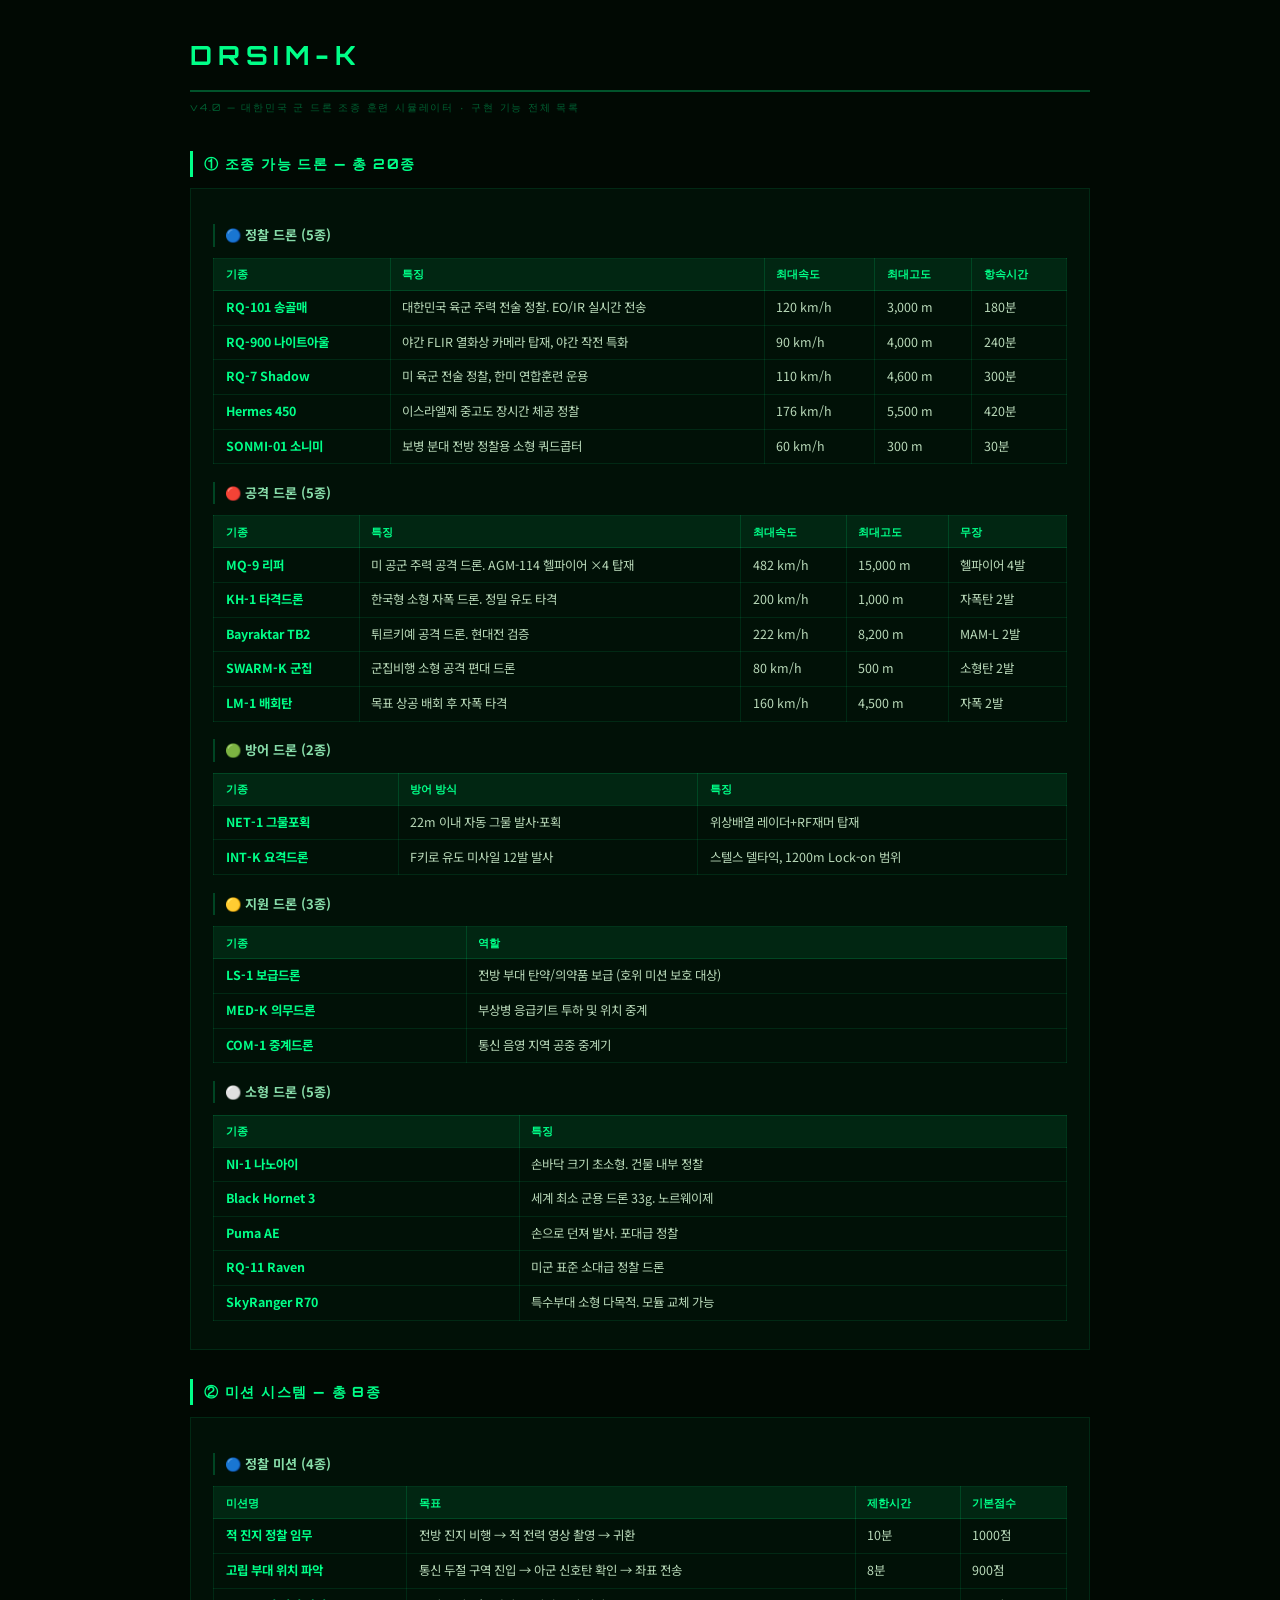
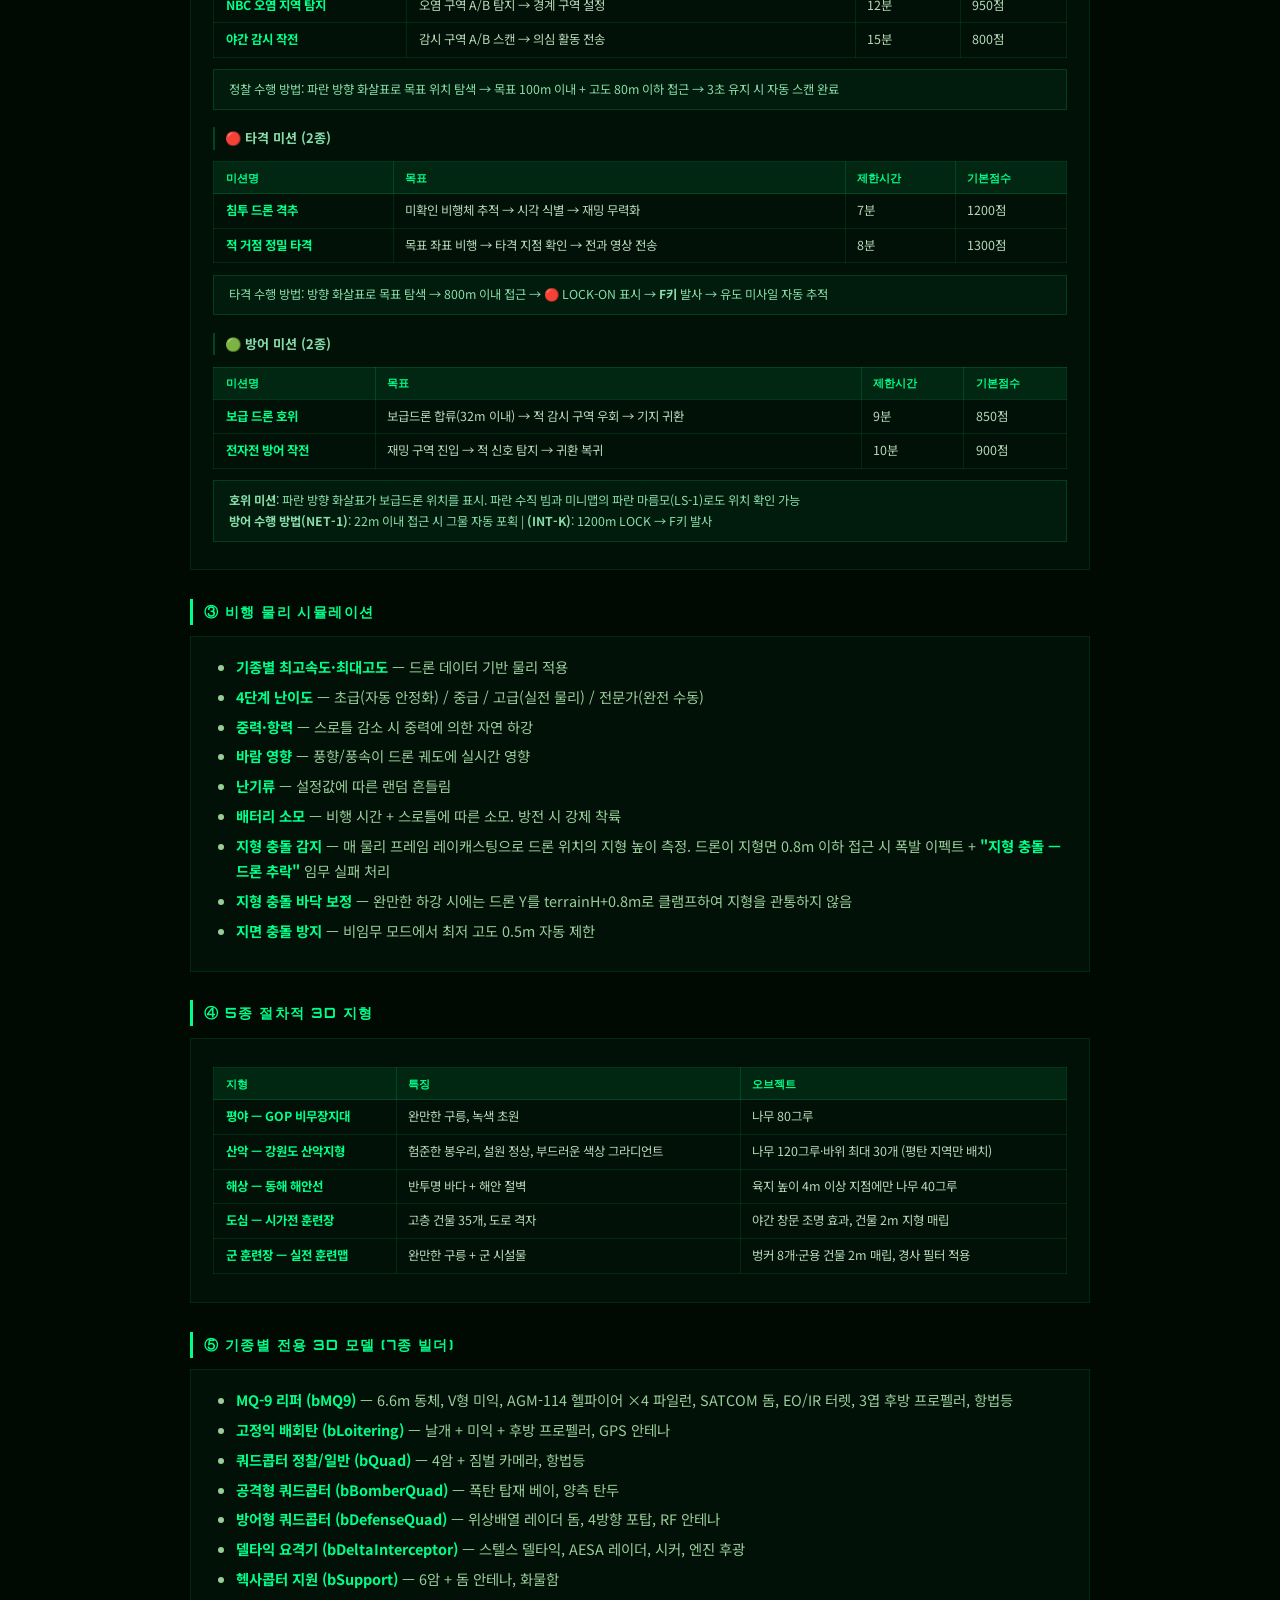
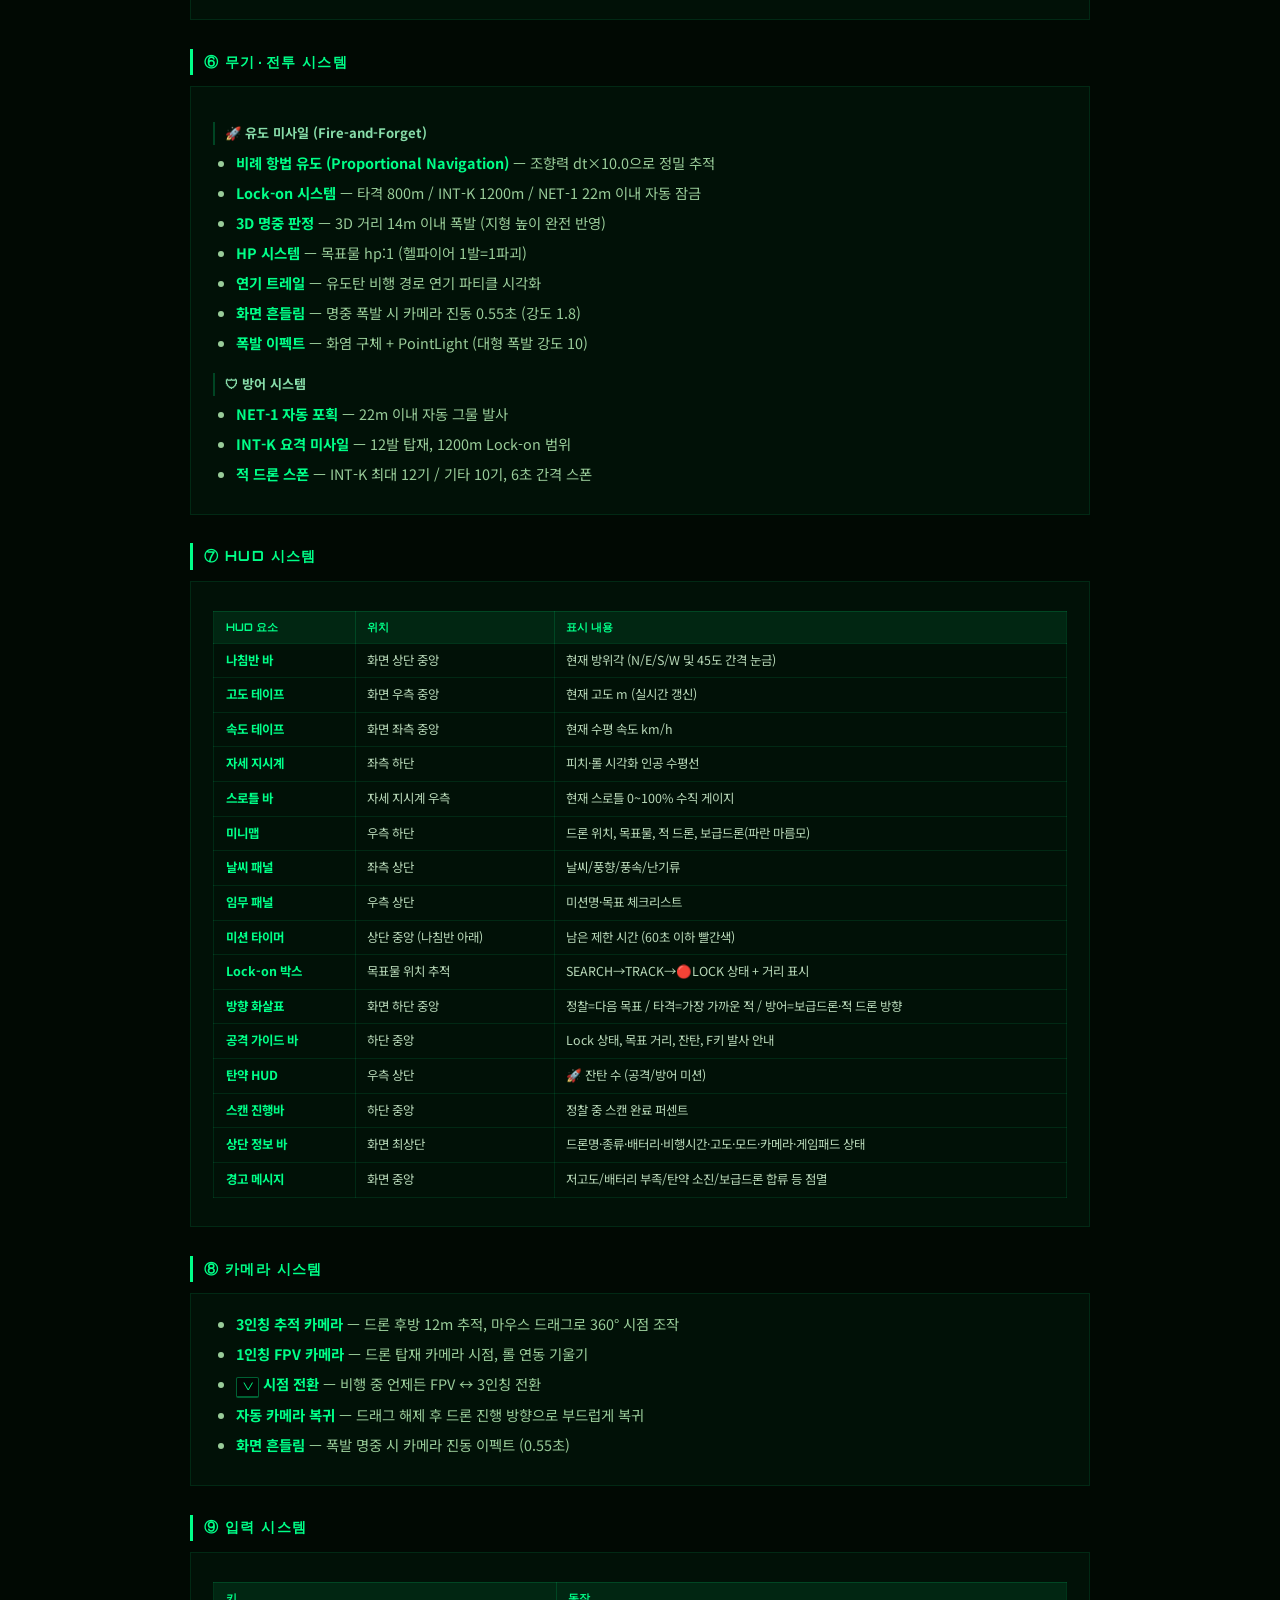
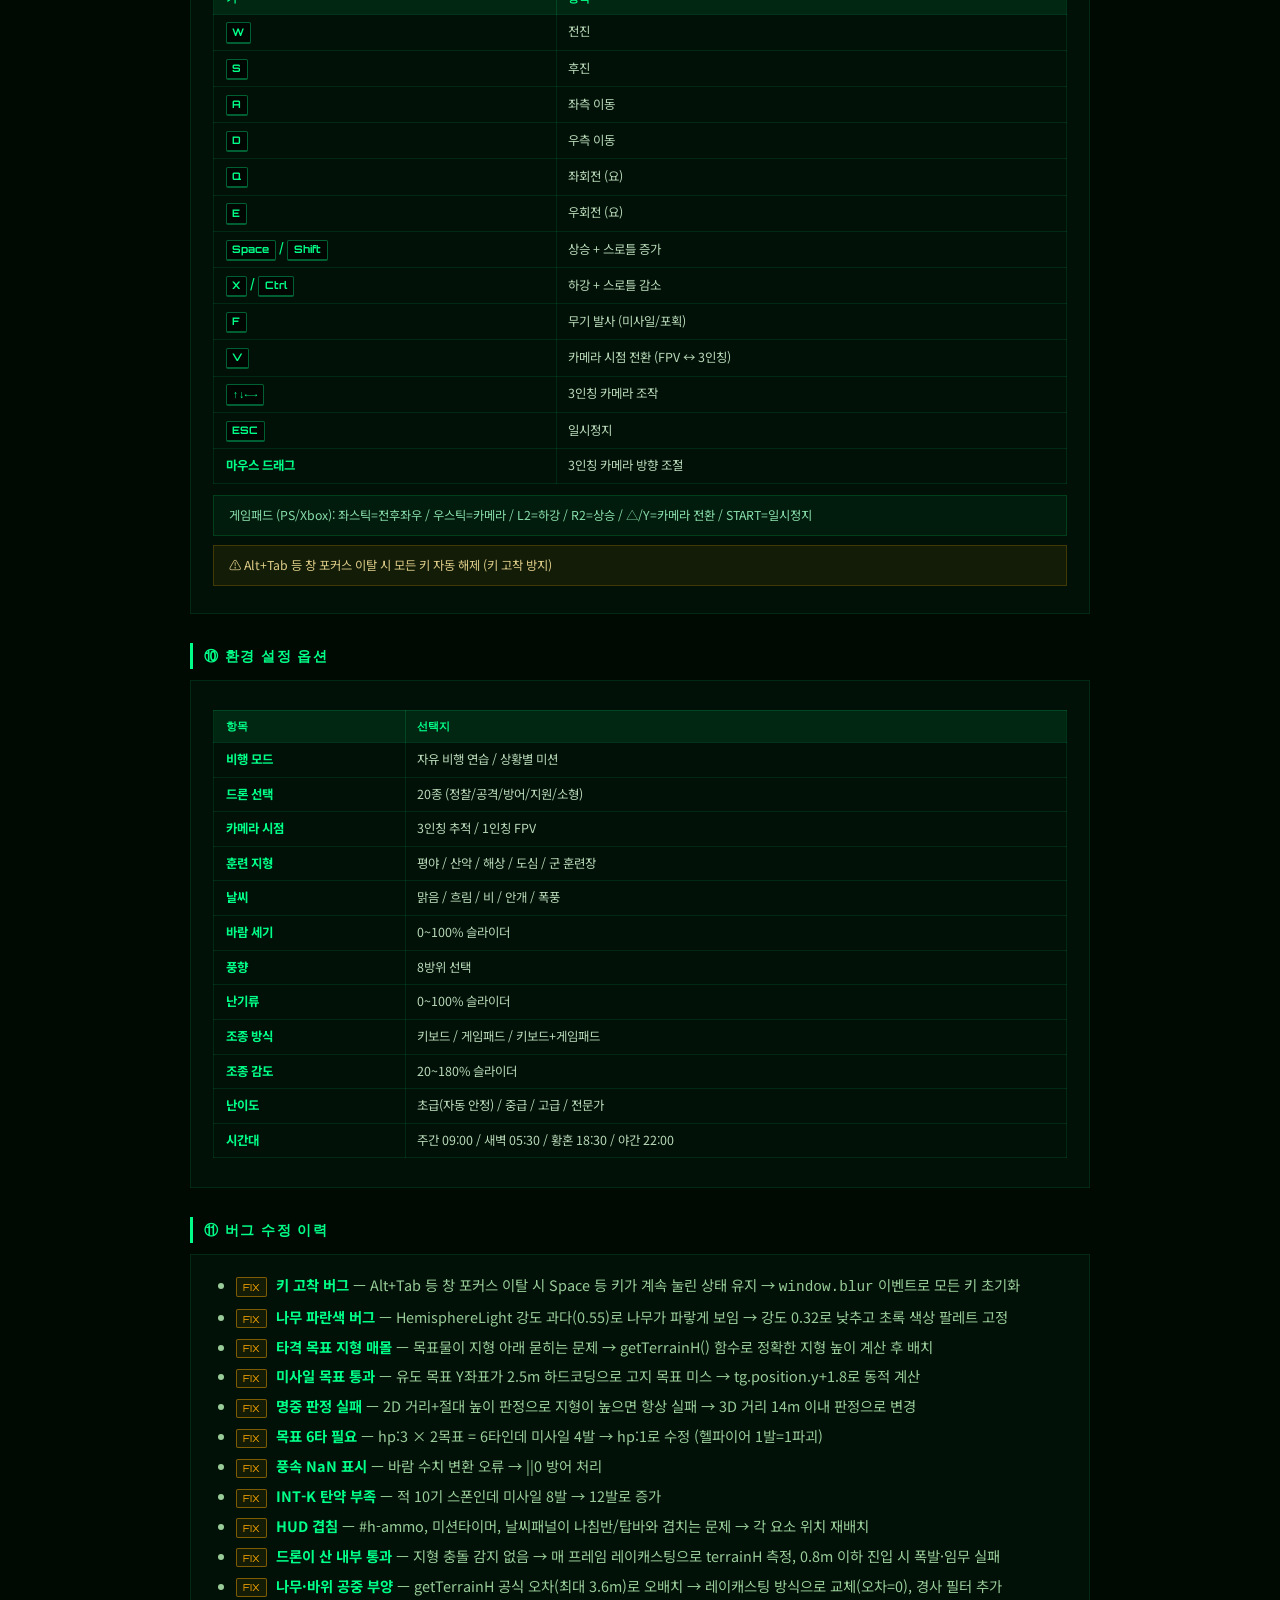
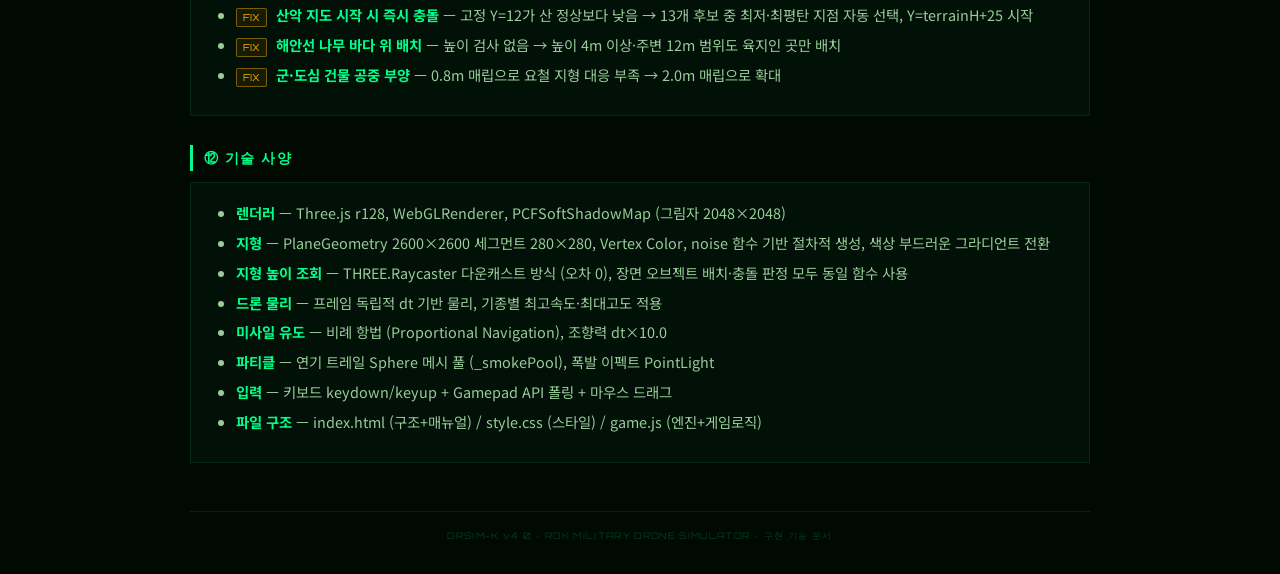
<file: DRSIM-K_기능목록.html>
<!DOCTYPE html>
<html lang="ko">
<head>
<meta charset="UTF-8">
<meta name="viewport" content="width=device-width, initial-scale=1.0">
<title>DRSIM-K v4.0 — 구현 기능 전체 목록</title>
<style>
@import url('https://fonts.googleapis.com/css2?family=Noto+Sans+KR:wght@400;700&family=Orbitron:wght@700&display=swap');
:root{--g:#00ff88;--r:#ff3333;--w:#ffaa00;--b:#4499ff;--bg:#010903;}
*{margin:0;padding:0;box-sizing:border-box;}
body{background:var(--bg);color:#b8d8b8;font-family:'Noto Sans KR',sans-serif;font-size:.9rem;line-height:1.72;padding:2rem 1rem;}
.wrap{max-width:900px;margin:0 auto;}
h1{font-family:'Orbitron',monospace;font-size:1.65rem;color:var(--g);letter-spacing:.22em;border-bottom:2px solid rgba(0,255,136,.3);padding-bottom:.8rem;margin-bottom:.4rem;}
.ver{font-size:.62rem;color:rgba(0,255,136,.35);letter-spacing:.18em;margin-bottom:2.2rem;font-family:'Orbitron',monospace;}
h2{font-family:'Orbitron',monospace;font-size:.88rem;color:var(--g);border-left:3px solid var(--g);padding:.06rem 0 .06rem .7rem;margin:1.8rem 0 .7rem;letter-spacing:.1em;}
h3{font-size:.82rem;font-weight:700;color:#88ddaa;margin:1.1rem 0 .4rem;padding-left:.6rem;border-left:2px solid rgba(0,255,136,.22);}
ul{padding-left:1.4rem;margin-bottom:.6rem;}
li{margin-bottom:.32rem;color:#99cc99;}
li b{color:var(--g);}
li .tag{display:inline-block;font-size:.6rem;padding:.02rem .38rem;border-radius:2px;font-family:'Orbitron',monospace;margin-right:.3rem;border:1px solid;vertical-align:middle;}
li .tag.new{color:var(--g);border-color:rgba(0,255,136,.45);background:rgba(0,255,136,.08);}
li .tag.fix{color:var(--w);border-color:rgba(255,170,0,.45);background:rgba(255,170,0,.08);}
li .tag.atk{color:var(--r);border-color:rgba(255,50,50,.45);background:rgba(255,50,50,.08);}
li .tag.def{color:var(--b);border-color:rgba(68,153,255,.45);background:rgba(68,153,255,.08);}
.section{background:rgba(0,255,136,.03);border:1px solid rgba(0,255,136,.1);padding:1.1rem 1.4rem;margin-bottom:1.2rem;}
table{width:100%;border-collapse:collapse;margin:.7rem 0;}
th{background:rgba(0,255,136,.09);border:1px solid rgba(0,255,136,.15);padding:.4rem .7rem;color:var(--g);font-family:'Orbitron',monospace;font-size:.66rem;text-align:left;}
td{border:1px solid rgba(0,255,136,.1);padding:.38rem .7rem;font-size:.78rem;}
td:first-child{color:var(--g);font-weight:700;white-space:nowrap;}
.kk{display:inline-block;background:rgba(0,0,0,.55);border:1px solid rgba(0,255,136,.36);border-bottom:2px solid rgba(0,255,136,.36);padding:.01rem .36rem;font-family:'Orbitron',monospace;font-size:.65rem;color:var(--g);border-radius:2px;}
.note{background:rgba(0,88,44,.14);border:1px solid rgba(0,200,90,.2);padding:.55rem .9rem;color:#88ddaa;font-size:.77rem;margin:.6rem 0;}
.note.warn{background:rgba(255,170,0,.07);border-color:rgba(255,170,0,.2);color:#ddcc88;}
footer{margin-top:3rem;padding-top:1rem;border-top:1px solid rgba(0,255,136,.12);font-family:'Orbitron',monospace;font-size:.56rem;color:rgba(0,255,136,.22);text-align:center;letter-spacing:.15em;}
</style>
</head>
<body>
<div class="wrap">

<h1>DRSIM-K</h1>
<div class="ver">v4.0 — 대한민국 군 드론 조종 훈련 시뮬레이터 · 구현 기능 전체 목록</div>

<!-- ═══ 1. 드론 목록 ═══ -->
<h2>① 조종 가능 드론 — 총 20종</h2>
<div class="section">
<h3>🔵 정찰 드론 (5종)</h3>
<table>
<tr><th>기종</th><th>특징</th><th>최대속도</th><th>최대고도</th><th>항속시간</th></tr>
<tr><td>RQ-101 송골매</td><td>대한민국 육군 주력 전술 정찰. EO/IR 실시간 전송</td><td>120 km/h</td><td>3,000 m</td><td>180분</td></tr>
<tr><td>RQ-900 나이트아울</td><td>야간 FLIR 열화상 카메라 탑재, 야간 작전 특화</td><td>90 km/h</td><td>4,000 m</td><td>240분</td></tr>
<tr><td>RQ-7 Shadow</td><td>미 육군 전술 정찰, 한미 연합훈련 운용</td><td>110 km/h</td><td>4,600 m</td><td>300분</td></tr>
<tr><td>Hermes 450</td><td>이스라엘제 중고도 장시간 체공 정찰</td><td>176 km/h</td><td>5,500 m</td><td>420분</td></tr>
<tr><td>SONMI-01 소니미</td><td>보병 분대 전방 정찰용 소형 쿼드콥터</td><td>60 km/h</td><td>300 m</td><td>30분</td></tr>
</table>

<h3>🔴 공격 드론 (5종)</h3>
<table>
<tr><th>기종</th><th>특징</th><th>최대속도</th><th>최대고도</th><th>무장</th></tr>
<tr><td>MQ-9 리퍼</td><td>미 공군 주력 공격 드론. AGM-114 헬파이어 ×4 탑재</td><td>482 km/h</td><td>15,000 m</td><td>헬파이어 4발</td></tr>
<tr><td>KH-1 타격드론</td><td>한국형 소형 자폭 드론. 정밀 유도 타격</td><td>200 km/h</td><td>1,000 m</td><td>자폭탄 2발</td></tr>
<tr><td>Bayraktar TB2</td><td>튀르키예 공격 드론. 현대전 검증</td><td>222 km/h</td><td>8,200 m</td><td>MAM-L 2발</td></tr>
<tr><td>SWARM-K 군집</td><td>군집비행 소형 공격 편대 드론</td><td>80 km/h</td><td>500 m</td><td>소형탄 2발</td></tr>
<tr><td>LM-1 배회탄</td><td>목표 상공 배회 후 자폭 타격</td><td>160 km/h</td><td>4,500 m</td><td>자폭 2발</td></tr>
</table>

<h3>🟢 방어 드론 (2종)</h3>
<table>
<tr><th>기종</th><th>방어 방식</th><th>특징</th></tr>
<tr><td>NET-1 그물포획</td><td>22m 이내 자동 그물 발사·포획</td><td>위상배열 레이더+RF재머 탑재</td></tr>
<tr><td>INT-K 요격드론</td><td>F키로 유도 미사일 12발 발사</td><td>스텔스 델타익, 1200m Lock-on 범위</td></tr>
</table>

<h3>🟡 지원 드론 (3종)</h3>
<table>
<tr><th>기종</th><th>역할</th></tr>
<tr><td>LS-1 보급드론</td><td>전방 부대 탄약/의약품 보급 (호위 미션 보호 대상)</td></tr>
<tr><td>MED-K 의무드론</td><td>부상병 응급키트 투하 및 위치 중계</td></tr>
<tr><td>COM-1 중계드론</td><td>통신 음영 지역 공중 중계기</td></tr>
</table>

<h3>⚪ 소형 드론 (5종)</h3>
<table>
<tr><th>기종</th><th>특징</th></tr>
<tr><td>NI-1 나노아이</td><td>손바닥 크기 초소형. 건물 내부 정찰</td></tr>
<tr><td>Black Hornet 3</td><td>세계 최소 군용 드론 33g. 노르웨이제</td></tr>
<tr><td>Puma AE</td><td>손으로 던져 발사. 포대급 정찰</td></tr>
<tr><td>RQ-11 Raven</td><td>미군 표준 소대급 정찰 드론</td></tr>
<tr><td>SkyRanger R70</td><td>특수부대 소형 다목적. 모듈 교체 가능</td></tr>
</table>
</div>

<!-- ═══ 2. 미션 시스템 ═══ -->
<h2>② 미션 시스템 — 총 8종</h2>
<div class="section">

<h3>🔵 정찰 미션 (4종)</h3>
<table>
<tr><th>미션명</th><th>목표</th><th>제한시간</th><th>기본점수</th></tr>
<tr><td>적 진지 정찰 임무</td><td>전방 진지 비행 → 적 전력 영상 촬영 → 귀환</td><td>10분</td><td>1000점</td></tr>
<tr><td>고립 부대 위치 파악</td><td>통신 두절 구역 진입 → 아군 신호탄 확인 → 좌표 전송</td><td>8분</td><td>900점</td></tr>
<tr><td>NBC 오염 지역 탐지</td><td>오염 구역 A/B 탐지 → 경계 구역 설정</td><td>12분</td><td>950점</td></tr>
<tr><td>야간 감시 작전</td><td>감시 구역 A/B 스캔 → 의심 활동 전송</td><td>15분</td><td>800점</td></tr>
</table>
<div class="note">정찰 수행 방법: 파란 방향 화살표로 목표 위치 탐색 → 목표 100m 이내 + 고도 80m 이하 접근 → 3초 유지 시 자동 스캔 완료</div>

<h3>🔴 타격 미션 (2종)</h3>
<table>
<tr><th>미션명</th><th>목표</th><th>제한시간</th><th>기본점수</th></tr>
<tr><td>침투 드론 격추</td><td>미확인 비행체 추적 → 시각 식별 → 재밍 무력화</td><td>7분</td><td>1200점</td></tr>
<tr><td>적 거점 정밀 타격</td><td>목표 좌표 비행 → 타격 지점 확인 → 전과 영상 전송</td><td>8분</td><td>1300점</td></tr>
</table>
<div class="note">타격 수행 방법: 방향 화살표로 목표 탐색 → 800m 이내 접근 → 🔴 LOCK-ON 표시 → <b>F키</b> 발사 → 유도 미사일 자동 추적</div>

<h3>🟢 방어 미션 (2종)</h3>
<table>
<tr><th>미션명</th><th>목표</th><th>제한시간</th><th>기본점수</th></tr>
<tr><td>보급 드론 호위</td><td>보급드론 합류(32m 이내) → 적 감시 구역 우회 → 기지 귀환</td><td>9분</td><td>850점</td></tr>
<tr><td>전자전 방어 작전</td><td>재밍 구역 진입 → 적 신호 탐지 → 귀환 복귀</td><td>10분</td><td>900점</td></tr>
</table>
<div class="note"><b>호위 미션</b>: 파란 방향 화살표가 보급드론 위치를 표시. 파란 수직 빔과 미니맵의 파란 마름모(LS-1)로도 위치 확인 가능<br><b>방어 수행 방법(NET-1)</b>: 22m 이내 접근 시 그물 자동 포획 | <b>(INT-K)</b>: 1200m LOCK → F키 발사</div>
</div>

<!-- ═══ 3. 비행 물리 ═══ -->
<h2>③ 비행 물리 시뮬레이션</h2>
<div class="section">
<ul>
<li><b>기종별 최고속도·최대고도</b> — 드론 데이터 기반 물리 적용</li>
<li><b>4단계 난이도</b> — 초급(자동 안정화) / 중급 / 고급(실전 물리) / 전문가(완전 수동)</li>
<li><b>중력·항력</b> — 스로틀 감소 시 중력에 의한 자연 하강</li>
<li><b>바람 영향</b> — 풍향/풍속이 드론 궤도에 실시간 영향</li>
<li><b>난기류</b> — 설정값에 따른 랜덤 흔들림</li>
<li><b>배터리 소모</b> — 비행 시간 + 스로틀에 따른 소모. 방전 시 강제 착륙</li>
<li><b>지형 충돌 감지</b> — 매 물리 프레임 레이캐스팅으로 드론 위치의 지형 높이 측정. 드론이 지형면 0.8m 이하 접근 시 폭발 이펙트 + <b>"지형 충돌 — 드론 추락"</b> 임무 실패 처리</li>
<li><b>지형 충돌 바닥 보정</b> — 완만한 하강 시에는 드론 Y를 terrainH+0.8m로 클램프하여 지형을 관통하지 않음</li>
<li><b>지면 충돌 방지</b> — 비임무 모드에서 최저 고도 0.5m 자동 제한</li>
</ul>
</div>

<!-- ═══ 4. 3D 지형 ═══ -->
<h2>④ 5종 절차적 3D 지형</h2>
<div class="section">
<table>
<tr><th>지형</th><th>특징</th><th>오브젝트</th></tr>
<tr><td>평야 — GOP 비무장지대</td><td>완만한 구릉, 녹색 초원</td><td>나무 80그루</td></tr>
<tr><td>산악 — 강원도 산악지형</td><td>험준한 봉우리, 설원 정상, 부드러운 색상 그라디언트</td><td>나무 120그루·바위 최대 30개 (평탄 지역만 배치)</td></tr>
<tr><td>해상 — 동해 해안선</td><td>반투명 바다 + 해안 절벽</td><td>육지 높이 4m 이상 지점에만 나무 40그루</td></tr>
<tr><td>도심 — 시가전 훈련장</td><td>고층 건물 35개, 도로 격자</td><td>야간 창문 조명 효과, 건물 2m 지형 매립</td></tr>
<tr><td>군 훈련장 — 실전 훈련맵</td><td>완만한 구릉 + 군 시설물</td><td>벙커 8개·군용 건물 2m 매립, 경사 필터 적용</td></tr>
</table>
</div>

<!-- ═══ 5. 드론 3D 모델 ═══ -->
<h2>⑤ 기종별 전용 3D 모델 (7종 빌더)</h2>
<div class="section">
<ul>
<li><b>MQ-9 리퍼 (bMQ9)</b> — 6.6m 동체, V형 미익, AGM-114 헬파이어 ×4 파일런, SATCOM 돔, EO/IR 터렛, 3엽 후방 프로펠러, 항법등</li>
<li><b>고정익 배회탄 (bLoitering)</b> — 날개 + 미익 + 후방 프로펠러, GPS 안테나</li>
<li><b>쿼드콥터 정찰/일반 (bQuad)</b> — 4암 + 짐벌 카메라, 항법등</li>
<li><b>공격형 쿼드콥터 (bBomberQuad)</b> — 폭탄 탑재 베이, 양측 탄두</li>
<li><b>방어형 쿼드콥터 (bDefenseQuad)</b> — 위상배열 레이더 돔, 4방향 포탑, RF 안테나</li>
<li><b>델타익 요격기 (bDeltaInterceptor)</b> — 스텔스 델타익, AESA 레이더, 시커, 엔진 후광</li>
<li><b>헥사콥터 지원 (bSupport)</b> — 6암 + 돔 안테나, 화물함</li>
</ul>
</div>

<!-- ═══ 6. 무기/전투 ═══ -->
<h2>⑥ 무기·전투 시스템</h2>
<div class="section">

<h3>🚀 유도 미사일 (Fire-and-Forget)</h3>
<ul>
<li><b>비례 항법 유도 (Proportional Navigation)</b> — 조향력 dt×10.0으로 정밀 추적</li>
<li><b>Lock-on 시스템</b> — 타격 800m / INT-K 1200m / NET-1 22m 이내 자동 잠금</li>
<li><b>3D 명중 판정</b> — 3D 거리 14m 이내 폭발 (지형 높이 완전 반영)</li>
<li><b>HP 시스템</b> — 목표물 hp:1 (헬파이어 1발=1파괴)</li>
<li><b>연기 트레일</b> — 유도탄 비행 경로 연기 파티클 시각화</li>
<li><b>화면 흔들림</b> — 명중 폭발 시 카메라 진동 0.55초 (강도 1.8)</li>
<li><b>폭발 이펙트</b> — 화염 구체 + PointLight (대형 폭발 강도 10)</li>
</ul>

<h3>🛡 방어 시스템</h3>
<ul>
<li><b>NET-1 자동 포획</b> — 22m 이내 자동 그물 발사</li>
<li><b>INT-K 요격 미사일</b> — 12발 탑재, 1200m Lock-on 범위</li>
<li><b>적 드론 스폰</b> — INT-K 최대 12기 / 기타 10기, 6초 간격 스폰</li>
</ul>
</div>

<!-- ═══ 7. HUD 시스템 ═══ -->
<h2>⑦ HUD 시스템</h2>
<div class="section">
<table>
<tr><th>HUD 요소</th><th>위치</th><th>표시 내용</th></tr>
<tr><td>나침반 바</td><td>화면 상단 중앙</td><td>현재 방위각 (N/E/S/W 및 45도 간격 눈금)</td></tr>
<tr><td>고도 테이프</td><td>화면 우측 중앙</td><td>현재 고도 m (실시간 갱신)</td></tr>
<tr><td>속도 테이프</td><td>화면 좌측 중앙</td><td>현재 수평 속도 km/h</td></tr>
<tr><td>자세 지시계</td><td>좌측 하단</td><td>피치·롤 시각화 인공 수평선</td></tr>
<tr><td>스로틀 바</td><td>자세 지시계 우측</td><td>현재 스로틀 0~100% 수직 게이지</td></tr>
<tr><td>미니맵</td><td>우측 하단</td><td>드론 위치, 목표물, 적 드론, 보급드론(파란 마름모)</td></tr>
<tr><td>날씨 패널</td><td>좌측 상단</td><td>날씨/풍향/풍속/난기류</td></tr>
<tr><td>임무 패널</td><td>우측 상단</td><td>미션명·목표 체크리스트</td></tr>
<tr><td>미션 타이머</td><td>상단 중앙 (나침반 아래)</td><td>남은 제한 시간 (60초 이하 빨간색)</td></tr>
<tr><td>Lock-on 박스</td><td>목표물 위치 추적</td><td>SEARCH→TRACK→🔴LOCK 상태 + 거리 표시</td></tr>
<tr><td>방향 화살표</td><td>화면 하단 중앙</td><td>정찰=다음 목표 / 타격=가장 가까운 적 / 방어=보급드론·적 드론 방향</td></tr>
<tr><td>공격 가이드 바</td><td>하단 중앙</td><td>Lock 상태, 목표 거리, 잔탄, F키 발사 안내</td></tr>
<tr><td>탄약 HUD</td><td>우측 상단</td><td>🚀 잔탄 수 (공격/방어 미션)</td></tr>
<tr><td>스캔 진행바</td><td>하단 중앙</td><td>정찰 중 스캔 완료 퍼센트</td></tr>
<tr><td>상단 정보 바</td><td>화면 최상단</td><td>드론명·종류·배터리·비행시간·고도·모드·카메라·게임패드 상태</td></tr>
<tr><td>경고 메시지</td><td>화면 중앙</td><td>저고도/배터리 부족/탄약 소진/보급드론 합류 등 점멸</td></tr>
</table>
</div>

<!-- ═══ 8. 카메라 ═══ -->
<h2>⑧ 카메라 시스템</h2>
<div class="section">
<ul>
<li><b>3인칭 추적 카메라</b> — 드론 후방 12m 추적, 마우스 드래그로 360° 시점 조작</li>
<li><b>1인칭 FPV 카메라</b> — 드론 탑재 카메라 시점, 롤 연동 기울기</li>
<li><span class="kk">V</span> <b>시점 전환</b> — 비행 중 언제든 FPV ↔ 3인칭 전환</li>
<li><b>자동 카메라 복귀</b> — 드래그 해제 후 드론 진행 방향으로 부드럽게 복귀</li>
<li><b>화면 흔들림</b> — 폭발 명중 시 카메라 진동 이펙트 (0.55초)</li>
</ul>
</div>

<!-- ═══ 9. 입력 ═══ -->
<h2>⑨ 입력 시스템</h2>
<div class="section">
<table>
<tr><th>키</th><th>동작</th></tr>
<tr><td><span class="kk">W</span></td><td>전진</td></tr>
<tr><td><span class="kk">S</span></td><td>후진</td></tr>
<tr><td><span class="kk">A</span></td><td>좌측 이동</td></tr>
<tr><td><span class="kk">D</span></td><td>우측 이동</td></tr>
<tr><td><span class="kk">Q</span></td><td>좌회전 (요)</td></tr>
<tr><td><span class="kk">E</span></td><td>우회전 (요)</td></tr>
<tr><td><span class="kk">Space</span> / <span class="kk">Shift</span></td><td>상승 + 스로틀 증가</td></tr>
<tr><td><span class="kk">X</span> / <span class="kk">Ctrl</span></td><td>하강 + 스로틀 감소</td></tr>
<tr><td><span class="kk">F</span></td><td>무기 발사 (미사일/포획)</td></tr>
<tr><td><span class="kk">V</span></td><td>카메라 시점 전환 (FPV ↔ 3인칭)</td></tr>
<tr><td><span class="kk">↑↓←→</span></td><td>3인칭 카메라 조작</td></tr>
<tr><td><span class="kk">ESC</span></td><td>일시정지</td></tr>
<tr><td>마우스 드래그</td><td>3인칭 카메라 방향 조절</td></tr>
</table>
<div class="note">게임패드 (PS/Xbox): 좌스틱=전후좌우 / 우스틱=카메라 / L2=하강 / R2=상승 / △/Y=카메라 전환 / START=일시정지</div>
<div class="note warn">⚠ Alt+Tab 등 창 포커스 이탈 시 모든 키 자동 해제 (키 고착 방지)</div>
</div>

<!-- ═══ 10. 환경 설정 ═══ -->
<h2>⑩ 환경 설정 옵션</h2>
<div class="section">
<table>
<tr><th>항목</th><th>선택지</th></tr>
<tr><td>비행 모드</td><td>자유 비행 연습 / 상황별 미션</td></tr>
<tr><td>드론 선택</td><td>20종 (정찰/공격/방어/지원/소형)</td></tr>
<tr><td>카메라 시점</td><td>3인칭 추적 / 1인칭 FPV</td></tr>
<tr><td>훈련 지형</td><td>평야 / 산악 / 해상 / 도심 / 군 훈련장</td></tr>
<tr><td>날씨</td><td>맑음 / 흐림 / 비 / 안개 / 폭풍</td></tr>
<tr><td>바람 세기</td><td>0~100% 슬라이더</td></tr>
<tr><td>풍향</td><td>8방위 선택</td></tr>
<tr><td>난기류</td><td>0~100% 슬라이더</td></tr>
<tr><td>조종 방식</td><td>키보드 / 게임패드 / 키보드+게임패드</td></tr>
<tr><td>조종 감도</td><td>20~180% 슬라이더</td></tr>
<tr><td>난이도</td><td>초급(자동 안정) / 중급 / 고급 / 전문가</td></tr>
<tr><td>시간대</td><td>주간 09:00 / 새벽 05:30 / 황혼 18:30 / 야간 22:00</td></tr>
</table>
</div>

<!-- ═══ 11. 버그 수정 이력 ═══ -->
<h2>⑪ 버그 수정 이력</h2>
<div class="section">
<ul>
<li><span class="tag fix">FIX</span> <b>키 고착 버그</b> — Alt+Tab 등 창 포커스 이탈 시 Space 등 키가 계속 눌린 상태 유지 → <code>window.blur</code> 이벤트로 모든 키 초기화</li>
<li><span class="tag fix">FIX</span> <b>나무 파란색 버그</b> — HemisphereLight 강도 과다(0.55)로 나무가 파랗게 보임 → 강도 0.32로 낮추고 초록 색상 팔레트 고정</li>
<li><span class="tag fix">FIX</span> <b>타격 목표 지형 매몰</b> — 목표물이 지형 아래 묻히는 문제 → getTerrainH() 함수로 정확한 지형 높이 계산 후 배치</li>
<li><span class="tag fix">FIX</span> <b>미사일 목표 통과</b> — 유도 목표 Y좌표가 2.5m 하드코딩으로 고지 목표 미스 → tg.position.y+1.8로 동적 계산</li>
<li><span class="tag fix">FIX</span> <b>명중 판정 실패</b> — 2D 거리+절대 높이 판정으로 지형이 높으면 항상 실패 → 3D 거리 14m 이내 판정으로 변경</li>
<li><span class="tag fix">FIX</span> <b>목표 6타 필요</b> — hp:3 × 2목표 = 6타인데 미사일 4발 → hp:1로 수정 (헬파이어 1발=1파괴)</li>
<li><span class="tag fix">FIX</span> <b>풍속 NaN 표시</b> — 바람 수치 변환 오류 → ||0 방어 처리</li>
<li><span class="tag fix">FIX</span> <b>INT-K 탄약 부족</b> — 적 10기 스폰인데 미사일 8발 → 12발로 증가</li>
<li><span class="tag fix">FIX</span> <b>HUD 겹침</b> — #h-ammo, 미션타이머, 날씨패널이 나침반/탑바와 겹치는 문제 → 각 요소 위치 재배치</li>
<li><span class="tag fix">FIX</span> <b>드론이 산 내부 통과</b> — 지형 충돌 감지 없음 → 매 프레임 레이캐스팅으로 terrainH 측정, 0.8m 이하 진입 시 폭발·임무 실패</li>
<li><span class="tag fix">FIX</span> <b>나무·바위 공중 부양</b> — getTerrainH 공식 오차(최대 3.6m)로 오배치 → 레이캐스팅 방식으로 교체(오차=0), 경사 필터 추가</li>
<li><span class="tag fix">FIX</span> <b>산악 지도 시작 시 즉시 충돌</b> — 고정 Y=12가 산 정상보다 낮음 → 13개 후보 중 최저·최평탄 지점 자동 선택, Y=terrainH+25 시작</li>
<li><span class="tag fix">FIX</span> <b>해안선 나무 바다 위 배치</b> — 높이 검사 없음 → 높이 4m 이상·주변 12m 범위도 육지인 곳만 배치</li>
<li><span class="tag fix">FIX</span> <b>군·도심 건물 공중 부양</b> — 0.8m 매립으로 요철 지형 대응 부족 → 2.0m 매립으로 확대</li>
</ul>
</div>

<!-- ═══ 12. 기술 사양 ═══ -->
<h2>⑫ 기술 사양</h2>
<div class="section">
<ul>
<li><b>렌더러</b> — Three.js r128, WebGLRenderer, PCFSoftShadowMap (그림자 2048×2048)</li>
<li><b>지형</b> — PlaneGeometry 2600×2600 세그먼트 280×280, Vertex Color, noise 함수 기반 절차적 생성, 색상 부드러운 그라디언트 전환</li>
<li><b>지형 높이 조회</b> — THREE.Raycaster 다운캐스트 방식 (오차 0), 장면 오브젝트 배치·충돌 판정 모두 동일 함수 사용</li>
<li><b>드론 물리</b> — 프레임 독립적 dt 기반 물리, 기종별 최고속도·최대고도 적용</li>
<li><b>미사일 유도</b> — 비례 항법 (Proportional Navigation), 조향력 dt×10.0</li>
<li><b>파티클</b> — 연기 트레일 Sphere 메시 풀 (_smokePool), 폭발 이펙트 PointLight</li>
<li><b>입력</b> — 키보드 keydown/keyup + Gamepad API 폴링 + 마우스 드래그</li>
<li><b>파일 구조</b> — index.html (구조+매뉴얼) / style.css (스타일) / game.js (엔진+게임로직)</li>
</ul>
</div>

<footer>DRSIM-K v4.0 · ROK MILITARY DRONE SIMULATOR · 구현 기능 문서</footer>
</div>
</body>
</html>
</file>
